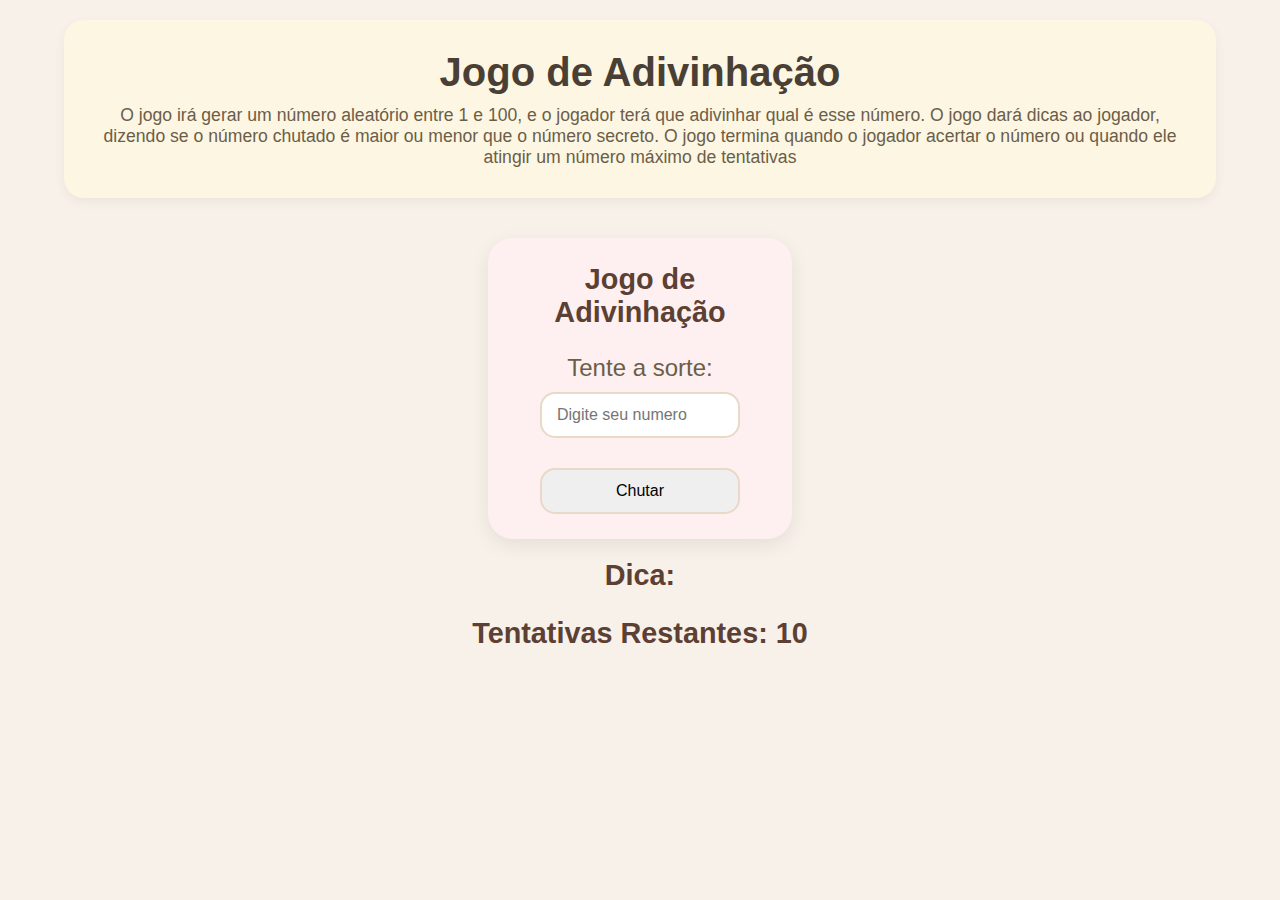
<file: index.html>
<!DOCTYPE html>
<html lang="pt-br">
  <head>
    <meta charset="UTF-8" />
    <title>Jogo de Adivinhação</title>
    <link rel="stylesheet" href="style.css" />
    <script src="script.js"></script>
  </head>
  <body>
    <header>
      <h1>Jogo de Adivinhação</h1>
      <p>
        O jogo irá gerar um número aleatório entre 1 e 100, e o jogador terá que
        adivinhar qual é esse número. O jogo dará dicas ao jogador, dizendo se o
        número chutado é maior ou menor que o número secreto. O jogo termina
        quando o jogador acertar o número ou quando ele atingir um número máximo
        de tentativas
      </p>
    </header>
    <main>
      <section id="jogo">
        <h2>Jogo de Adivinhação</h2>
        <label for="numero">Tente a sorte:</label>
        <input
          type="text"
          id="numero"
          name="numero"
          placeholder="Digite seu numero"
        />
        <button onclick="tigrinho(event)">Chutar</button>
      </section>
      <section id="resultado-container">
        <h2 id="dica">Dica:</h2>
        <h2 id="tentativas">Tentativas Restantes: 10</h2>
      </section>
    </main>
  </body>
</html>
</file>
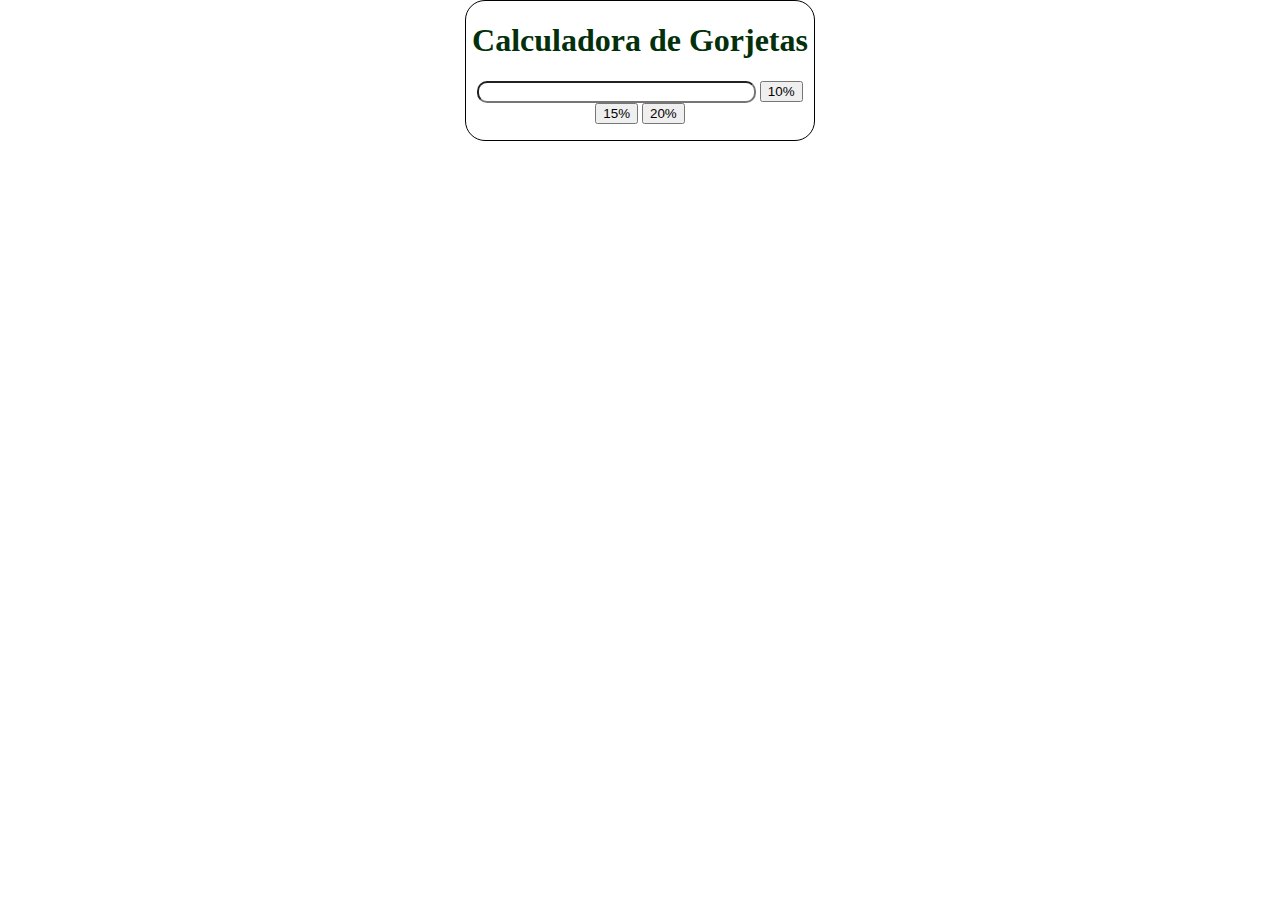
<file: Calculadora/index.html>
<!DOCTYPE html>
<html lang="en">
  <head>
    <meta charset="UTF-8" />
    <meta name="viewport" content="width=device-width, initial-scale=1.0" />
    <title>Calculadora de Gorjetas</title>
    <link rel="stylesheet" href="style.css" />
  </head>
  <body>
    <main>
      <div class="calculator">
        <h1>Calculadora de Gorjetas</h1>
        <input type="number" />
        <button class="dezPorcento">10%</button>
        <button class="quinzePorcento">15%</button>
        <button class="vintePorcento">20%</button>

        <p id="gorjeta"></p>
        <p id="total"></p>
      </div>
    </main>
  </body>
</html>
</file>
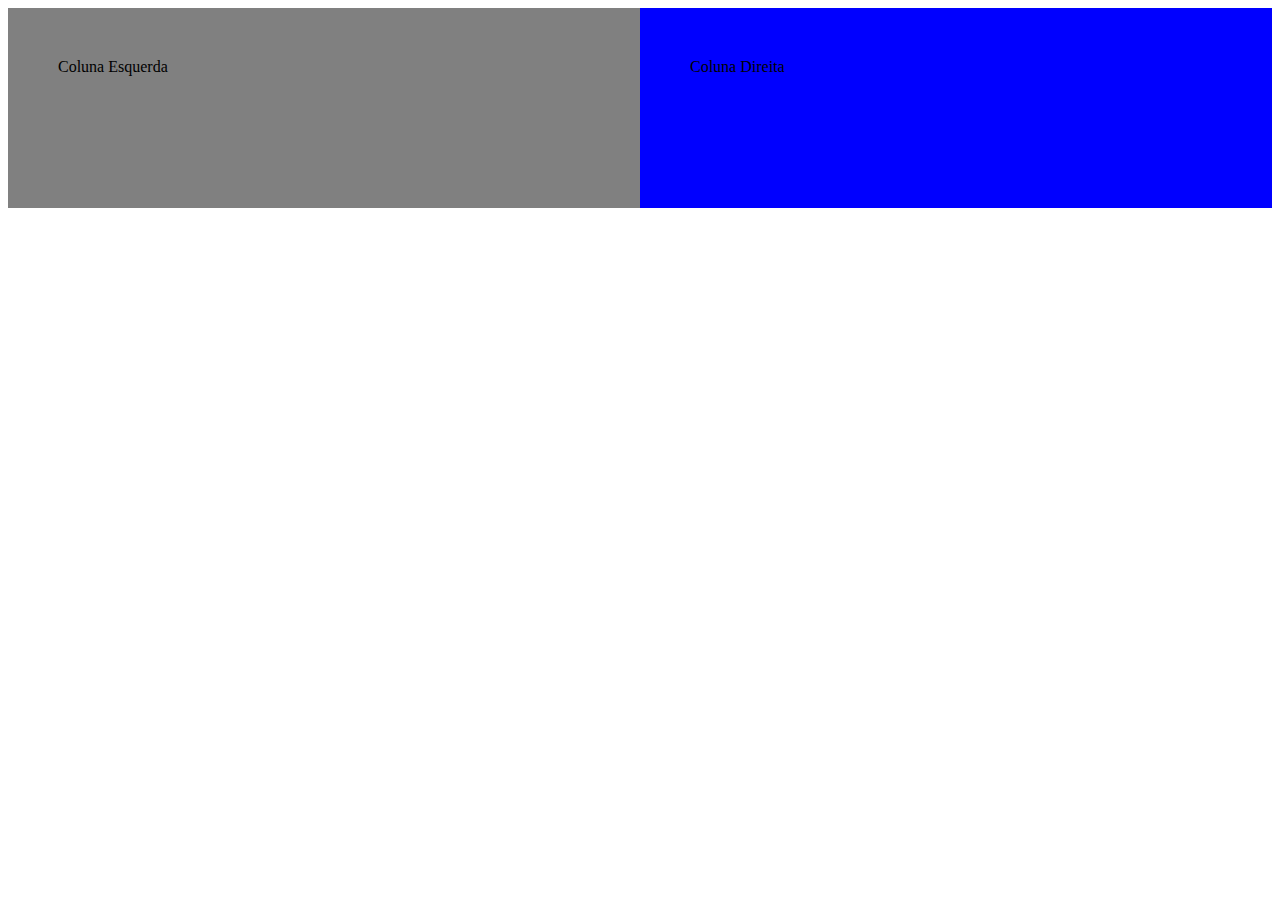
<file: HTML/index.html>
<!DOCTYPE html>
<html lang="pt-br">
  <head>
    <meta charset="UTF-8" />
    <meta name="viewport" content="width=device-width, initial-scale=1.0" />
    <title>Colunas</title>
    <link rel="stylesheet" href="style.css" />
  </head>
  <body>
    <div class="container">
      <div class="coluna-esquerda">Coluna Esquerda</div>
      <div class="coluna-direita">Coluna Direita</div>
    </div>
  </body>
</html>
</file>
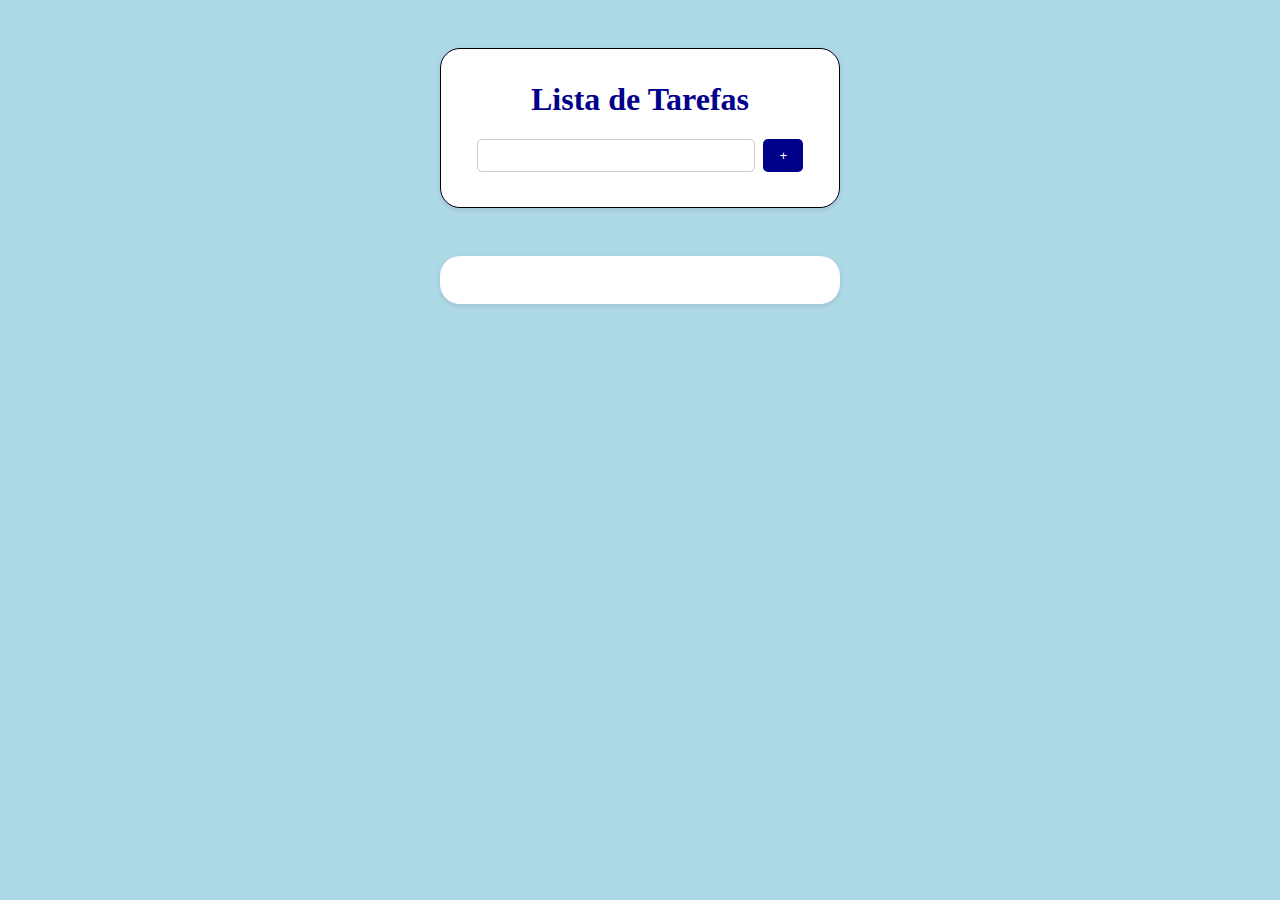
<file: To-do-lIST/INDEX.HTML>
<!DOCTYPE html>
<html lang="pt-br">
  <head>
    <meta charset="UTF-8" />
    <meta name="viewport" content="width=device-width, initial-scale=1.0" />
    <title>To Do List</title>
    <link rel="stylesheet" href="style.css" />
  </head>
  <body>
    <main>
      <section class="escrever">
        <h1>Lista de Tarefas</h1>
        <div class="input-container">
          <!-- Nova div para agrupar input e botão -->
          <input type="text" name="tarefa" id="input-tarefa" />
          <button id="botao" onclick="tarefa.adicionar()">+</button>
        </div>
        <span id="erro"></span>
        <!-- Span fora, embaixo -->
      </section>
      <section id="tarefas">
        <ul class="task-list"></ul>
      </section>
    </main>
    <script src="script.js"></script>
  </body>
</html>
</file>
<file: Calculadora/style.css>
* {
  box-sizing: border-box;
}

body {
  margin: 0px;
  padding: 0px;
}

.calculator {
  width: 350px;
  margin: 0 auto;
  text-align: center;
  background-color: white;
  border: 1px solid black;
  border-radius: 20px;
}
h1 {
  color: #03300b;
}
input {
  width: 80%;
  padding: 0.1rem;
  border-radius: 10px;
}
.dezPorcento{
    back
}
</file>
<file: HTML/style.css>
* {
  box-sizing: border-box; /* Garante que padding não "vaze" além da largura */
}

.container {
  display: flex;
}

.coluna-esquerda {
  background-color: gray;
  width: 50%;
  padding: 50px;
  min-height: 200px; /* Opcional: para visualização */
}

.coluna-direita {
  background-color: blue; /* Ajustado de blue para white */
  width: 50%;
  padding: 50px;
  min-height: 200px; /* Opcional: para visualização */
}

@media screen and (max-width: 600px) {
  .container {
    flex-direction: column; /* Apenas muda a direção, sem repetir display */
  }
  .coluna-esquerda {
    width: 100%;
  }
  .coluna-direita {
    width: 100%;
  }
}
</file>
<file: To-do-lIST/style.css>
* {
  box-sizing: border-box;
}
body {
  margin: 0;
  padding: 0;
  background-color: lightblue;
}
.escrever {
  background-color: white;
  width: 50%;
  max-width: 25rem;
  min-height: 10rem;
  margin: 0 auto;
  margin-top: 3rem;
  text-align: center;
  border: 1px solid black;
  border-radius: 20px;
  * {
    box-sizing: border-box;
  }
  body {
    margin: 0;
    padding: 0;
    background-color: lightblue;
  }
  .escrever {
    background-color: white;
    width: 50%;
    max-width: 25rem;
    min-height: 10rem;
    margin: 0 auto;
    margin-top: 3rem;
    text-align: center;
    border: 1px solid black;
    border-radius: 20px;
    box-shadow: 0 2px 5px rgba(0, 0, 0, 0.1);
  }
  h1 {
    margin-top: 2rem;
    color: darkblue;
  }
  .input-container {
    /* Novo estilo para agrupar input e botão */
    display: flex;
    justify-content: center;
    gap: 0.5rem; /* Espaço entre input e botão */
    margin-bottom: 1rem; /* Espaço antes do span */
  }
  #input-tarefa {
    padding: 0.5rem;
    border: 1px solid #ccc;
    border-radius: 5px;
    width: 70%;
  }
  #botao {
    padding: 0.5rem 1rem;
    border: none;
    border-radius: 5px;
    background-color: darkblue;
    color: white;
    cursor: pointer;
  }
  #erro {
    /* Estilo para o span */
    display: block; /* Garante que fique em uma nova linha */
    color: red; /* Cor para destacar o erro */
    font-size: 0.9rem;
  }
  #tarefas {
    background-color: white;
    max-width: 25rem;
    margin: 0 auto;
    margin-top: 3rem;
    border-radius: 20px;
    padding: 1rem;
    box-shadow: 0 2px 5px rgba(0, 0, 0, 0.1);
  }
  #tarefas div {
    display: flex;
    justify-content: space-between;
    align-items: center;
    background-color: lightgray;
    padding: 0.5rem;
    margin-bottom: 0.5rem;
    border-radius: 5px;
  }
  #tarefas li {
    margin: 0;
    flex-grow: 1;
    text-align: left;
    list-style: none;
  }
  #tarefas button {
    cursor: pointer;
    background-color: red;
    color: white;
    border: none;
    border-radius: 3px;
    padding: 0.2rem 0.5rem;
  }
  @media screen and (max-width: 500px) {
    .escrever,
    #tarefas {
      width: 90%;
    }
  }
  box-shadow: 0 2px 5px rgba(0, 0, 0, 0.1); /* Sombra sutil */
}
h1 {
  margin-top: 2rem;
  color: darkblue; /* Cor chamativa */
}
#input-tarefa {
  padding: 0.5rem;
  border: 1px solid #ccc;
  border-radius: 5px;
  width: 70%;
}
#botao {
  padding: 0.5rem 1rem;
  border: none;
  border-radius: 5px;
  background-color: darkblue;
  color: white;
  cursor: pointer;
}
#tarefas {
  background-color: white;
  max-width: 25rem;
  margin: 0 auto;
  margin-top: 3rem;
  border-radius: 20px;
  padding: 1rem;
  box-shadow: 0 2px 5px rgba(0, 0, 0, 0.1);
}
#tarefas div {
  display: flex;
  justify-content: space-between;
  align-items: center;
  background-color: lightgray; /* Fundo cinza claro nas tarefas */
  padding: 0.5rem;
  margin-bottom: 0.5rem;
  border-radius: 5px;
}
#tarefas li {
  margin: 0;
  flex-grow: 1;
  text-align: left;
  list-style: none;
}
#tarefas button {
  cursor: pointer;
  background-color: red;
  color: white;
  border: none;
  border-radius: 3px;
  padding: 0.2rem 0.5rem;
}
@media screen and (max-width: 500px) {
  .escrever,
  #tarefas {
    width: 90%;
  }
}
</file>
<file: style.css>
/* Reset básico */
* {
  padding: 0;
  margin: 0;
  box-sizing: border-box;
}

/* Estilo do body */
body {
  background-color: #f8f1e9;
  font-family: "Arial", sans-serif;
  display: flex;
  flex-direction: column;
  align-items: center;
}

/* Estilo do header */
header {
  width: 90%;
  text-align: center;
  background-color: #fdf6e3;
  border-radius: 20px;
  box-shadow: 0 4px 12px rgba(0, 0, 0, 0.05);
  padding: 30px;
  margin: 20px 0;
}

header h1 {
  font-size: 2.5rem;
  color: #4a3f35;
  margin-bottom: 10px;
  font-weight: 700;
}

header p {
  font-size: 1.1rem;
  color: #6b5e48;
  font-weight: 500;
}

/* Estilo do main */
#jogo {
  width: 90%;
  max-width: 400px;
  background-color: #fef0f0;
  border-radius: 25px;
  box-shadow: 0 6px 20px rgba(0, 0, 0, 0.08);
  padding: 25px;
  text-align: center;
  margin: 20px auto;
}

/* Estilo do h2 */
h2 {
  font-size: 1.8rem;
  color: #5c4033;
  margin-bottom: 25px;
  font-weight: 600;
}

/* Estilo do label */
label {
  font-size: 1.5rem;
  color: #6b5e48;
  display: block;
  margin-bottom: 10px;
  font-weight: 500;
}

/* Estilo do input */
input {
  width: 100%;
  max-width: 200px;
  padding: 12px 15px;
  border: 2px solid #e8d9c8;
  border-radius: 15px;
  font-size: 1rem;
  color: #4a3f35;
  background-color: #fff;
}
button {
  display: block;
  margin: 0 auto;
  margin-top: 30px;
  padding: 12px 15px;
  width: 100%;
  max-width: 200px;
  border-radius: 15px;
  font-size: 1rem;

  border: 2px solid #e8d9c8;
}

button:active {
  background-color: #fff;
}
#resultado-container {
  font-size: 36px;
  text-align: center;
}
#resultado {
  margin-top: 30px;
}
input:focus {
  border-color: #d4a5a5;
  box-shadow: 0 0 8px rgba(212, 165, 165, 0.4);
  outline: none;
}
</file>
